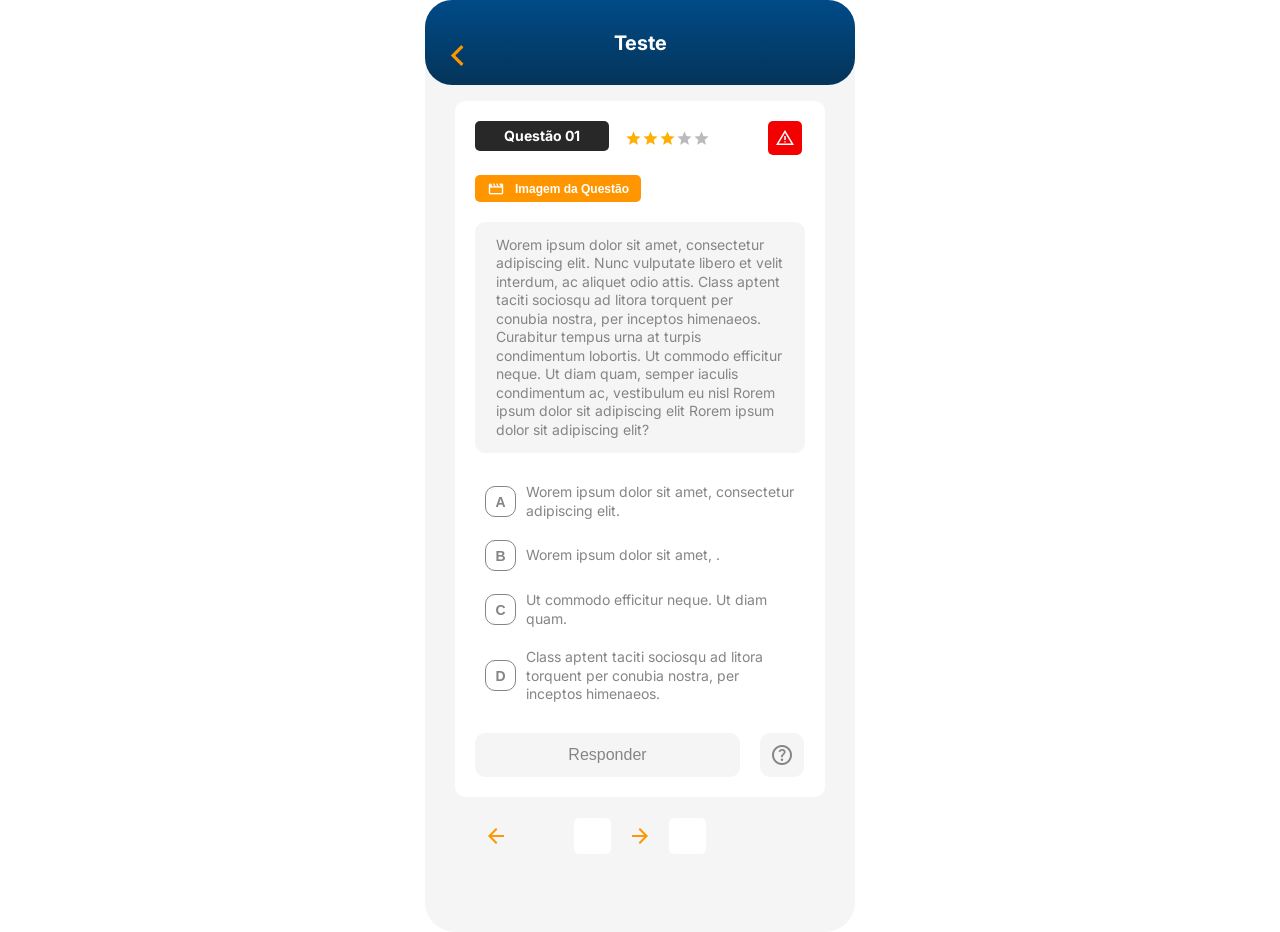
<file: index.html>
<!DOCTYPE html>
<html lang="pt-br">
<head>
    <meta charset="UTF-8">
    <meta name="viewport" content="width=device-width, initial-scale=1.0">

    <link rel="preconnect" href="https://fonts.googleapis.com">
    <link rel="preconnect" href="https://fonts.gstatic.com" crossorigin>
    <link href="https://fonts.googleapis.com/css2?family=Inter:ital,opsz,wght@0,14..32,100..900;1,14..32,100..900&display=swap" rel="stylesheet">
    <link rel="stylesheet" href="https://fonts.googleapis.com/icon?family=Material+Icons">
    <link rel="stylesheet" href="https://fonts.googleapis.com/css2?family=Material+Symbols+Outlined:opsz,wght,FILL,GRAD@20..48,100..700,0..1,-50..200" />

    <link rel="stylesheet" href="https://cdnjs.cloudflare.com/ajax/libs/font-awesome/6.0.0-beta3/css/all.min.css">

    <title>Teste</title>
    <link rel="stylesheet" href="css/test.css">
</head>
<body>
    <div class="container">
        <!-- Header -->
        <header>
            <div class="back-button">
                <img src="assets/arrow_back.png" class="back-arrow" alt="Voltar">
            </div>
            <h1>Teste</h1>
        </header>

        <!-- Questão -->
        <section class="question">
            <div class="question-header">
                <div class="question-number">
                    <h2>Questão 01</h2>
                </div>
                    <div class="rating">
                        <i class="material-icons" id="star-icon">star</i>
                        <i class="material-icons" id="star-icon">star</i>
                        <i class="material-icons" id="star-icon">star</i>
                        <i class="material-icons" id="star-icon-none">star</i>
                        <i class="material-icons" id="star-icon-none">star</i>
                    </div>
                    <div class="warning-icon">
                        <i class="material-symbols-outlined">warning</i>
                    </div>
            </div>

            <button class="image-button">
                <i class="material-symbols-outlined">movie</i>
                Imagem da Questão
            </button>

            <div class="question-body">
                <p>Worem ipsum dolor sit amet, consectetur adipiscing elit. Nunc vulputate libero et velit interdum, ac aliquet odio attis. Class aptent taciti sociosqu ad litora torquent per conubia nostra, per inceptos himenaeos. Curabitur tempus urna at turpis  condimentum lobortis. Ut commodo efficitur neque. Ut diam  quam, semper iaculis condimentum ac, vestibulum eu nisl Rorem ipsum dolor sit  adipiscing elit Rorem ipsum dolor sit   adipiscing elit?</p>
            </div>

            <div class="answers">
                <div class="answer">
                    <button class="option-button">A</button>
                    <p>Worem ipsum dolor sit amet, consectetur adipiscing elit.</p>
                </div>
                <div class="answer">
                    <button class="option-button">B</button>
                    <p>Worem ipsum dolor sit amet, .</p>
                </div>
                <div class="answer">
                    <button class="option-button">C</button>
                    <p>Ut commodo efficitur neque. Ut diam quam.</p>
                </div>
                <div class="answer">
                    <button class="option-button">D</button>
                    <p>Class aptent taciti sociosqu ad litora torquent per conubia nostra, per inceptos himenaeos.</p>
                </div>
            </div>

            <div class="action-buttons">
            <button class="submit-button">Responder</button>
            <button class="question-button">
                <i class="material-symbols-outlined">help</i>
            </button>
        </div>

        </section>

        <!-- Botões de Navegação -->
        <div class="controls">
            <button class="prev-button"><i class="material-icons">arrow_back_ios_new</i></button>
            <button class="next-button"><i class="material-icons">arrow_forward_ios</i></button>
        </div>
    </div>

    <div class="popup-report" id="popup-form">
        <div class="popup">
            <div class="popup-header">
                <h2>Questão 01</h2>
                <i class="material-symbols-outlined warning-icon">warning</i>
            </div>
            <form>
                <label for="error-select" id="error-label">Erro encontrado:</label>
                <select id="error-select">
                    <option>Selecione um erro...</option>
                    <option>Erro de digitação</option>
                    <option>Erro na imagem</option>
                    <option>Outro erro</option>
                </select>
    
                <textarea placeholder="Insira o texto aqui. (opcional)"></textarea>
                
                <button type="submit" class="submit-button">Reportar</button>
            </form>
        </div>
    </div>

    <div class="popup-report" id="popup-image">
        <div class="popup">
            <img src="assets/image2.png" alt="Imagem da questão" class="popup-img">
        </div>
    </div>

    <div class="popup-report" id="popup-gabarito">
        <div class="popup">
            <div class="popup-header">
                <h2>Gabarito - Item X</h2>
                <button class="video-button">
                <i class="material-symbols-outlined">movie</i>
                Vídeo
            </button>
        </div>

        <div class="explanation-content">
        <h2>Explicação</h2>
        <p>Worem ipsum dolor sit amet, consectetur adipiscing elit. Nunc vulputate libero et velit interdum, ac aliquet odio attis. Class aptent taciti sociosqu ad litora torquent per conubia nostra, per inceptos himenaeos. Curabitur tempus urna at turpis  condimentum lobortis. Ut commodo efficitur neque. Ut diam  quam, semper iaculis condimentum ac, vestibulum eu nisl Rorem ipsum dolor sit  adipiscing elit Rorem ipsum dolor sit   adipiscing elit?</p>
    </div>
        </div>
    </div>

    <script src="test.js"></script>
</body>
</html>
</file>
<file: css/test.css>
* {
  margin: 0;
  padding: 0;
  box-sizing: border-box; }

body {
  font-family: "Inter", system-ui;
  background-color: #ffffff; }

.container {
  width: 100%;
  max-width: 430px;
  margin: 0 auto;
  background-color: #F5F5F5;
  height: 932px;
  border-radius: 30px;
  display: flex;
  flex-direction: column;
  position: relative; }

header {
  background: linear-gradient(180deg, #004B87 0%, #04345A 100%);
  color: #ffffff;
  height: 85px;
  padding: 20px;
  display: flex;
  align-items: center;
  justify-content: center;
  border-radius: 27px; }
  header .back-arrow {
    position: absolute;
    left: 20px;
    width: 25px;
    height: 25px;
    cursor: pointer; }
  header h1 {
    font-size: 20px;
    font-weight: 700;
    line-height: 20px; }

.question {
  background-color: #ffffff;
  margin: 16px 30px 0;
  padding: 20px;
  border-radius: 10px;
  gap: 20px; }
  .question .question-header {
    display: flex;
    flex-direction: row;
    margin-bottom: 20px; }
    .question .question-header .question-number h2 {
      color: #ffffff;
      font-size: 14px;
      line-height: 14px;
      font-weight: 700;
      padding: 8px 29px;
      background-color: #282829;
      border-radius: 5px;
      gap: 10px; }
    .question .question-header .rating {
      display: flex;
      margin: 9px 0 0 16px; }
      .question .question-header .rating #star-icon {
        font-size: 17px;
        color: #FFAF02;
        cursor: pointer; }
      .question .question-header .rating #star-icon-none {
        font-size: 17px;
        color: #BABABA;
        cursor: pointer; }
    .question .question-header .warning-icon i.material-symbols-outlined {
      font-size: 20px;
      color: #ffffff;
      width: 34px;
      height: 34px;
      border-radius: 5px;
      background-color: #F30000;
      display: flex;
      align-items: center;
      justify-content: center;
      margin-left: 58px;
      cursor: pointer; }
  .question .image-button {
    background-color: #FF9600;
    color: #ffffff;
    height: 27px;
    width: 166px;
    padding: 14px 13px;
    border: none;
    padding: 10px;
    border-radius: 5px;
    cursor: pointer;
    margin-bottom: 20px;
    display: flex;
    align-items: center;
    justify-content: center;
    gap: 10px;
    font-size: 12px;
    font-weight: 700;
    line-height: 12px; }
    .question .image-button i.material-symbols-outlined {
      font-size: 18px;
      color: #ffffff; }
  .question .question-body {
    background-color: #F5F5F5;
    border-radius: 10px;
    padding: 13px 20px;
    gap: 10px;
    border: 1px solid #F5F5F5; }
    .question .question-body p {
      color: #858585;
      font-size: 14px;
      line-height: 18.48px;
      font-weight: 400;
      width: 289px; }
  .question .answers {
    display: flex;
    flex-direction: column;
    margin-top: 20px; }
    .question .answers .answer {
      display: flex;
      align-items: center;
      padding: 10px;
      gap: 10px;
      cursor: pointer; }
      .question .answers .answer p {
        font-size: 14px;
        color: #858585;
        line-height: 18.48px;
        font-weight: 400;
        width: 268px;
        transition: color 0.3s ease; }
      .question .answers .answer .option-button {
        width: 100%;
        max-width: 31px;
        height: 31px;
        background-color: #ffffff;
        border: 1px solid #858585;
        border-radius: 10px;
        color: #858585;
        font-size: 14px;
        font-weight: 600;
        cursor: pointer;
        display: flex;
        align-items: center;
        justify-content: center;
        transition: background-color 0.3s, color 0.3s; }
      .question .answers .answer.selected .option-button {
        background-color: #04345A;
        color: #ffffff; }
      .question .answers .answer.selected p {
        color: #04345A; }
      .question .answers .answer.selected:hover .option-button {
        background-color: #04345A;
        color: #ffffff;
        border-color: #04345A; }
      .question .answers .answer.selected:hover p {
        color: #04345A; }
      .question .answers .answer.correct .option-button {
        background-color: #2b6843;
        color: #ffffff;
        border-color: #2b6843; }
      .question .answers .answer.correct p {
        color: #04345A; }
      .question .answers .answer.incorrect .option-button {
        background-color: #F30000;
        color: #ffffff;
        border-color: #F30000; }
      .question .answers .answer.incorrect p {
        color: #04345A; }
      .question .answers .answer:disabled {
        cursor: not-allowed;
        opacity: 0.6; }
      .question .answers .answer:hover p {
        color: #0978d3; }
      .question .answers .answer:hover .option-button {
        border-color: #0978d3;
        color: #0978d3; }

.action-buttons {
  margin-top: 20px;
  display: flex; }
  .action-buttons .submit-button {
    background-color: #F5F5F5;
    color: #858585;
    border: none;
    width: 265px;
    height: 44px;
    padding: 13px 20px;
    border-radius: 10px;
    font-size: 16px;
    line-height: 16px;
    font-weight: 400;
    cursor: pointer; }
  .action-buttons .question-button {
    background-color: #F5F5F5;
    color: #858585;
    border: none;
    width: 44px;
    height: 44px;
    padding: 13px 20px;
    border-radius: 10px;
    font-size: 16px;
    line-height: 16px;
    font-weight: 400;
    cursor: pointer;
    margin-left: 20px;
    display: flex;
    align-items: center;
    justify-content: center; }

.controls {
  display: flex;
  margin: 21px auto 0;
  gap: 58.48px; }
  .controls .prev-button, .controls .next-button {
    background-color: #ffffff;
    width: 37px;
    height: 36px;
    border: none;
    border-radius: 5px;
    font-size: 24px;
    cursor: pointer;
    color: #FF9600;
    display: flex;
    align-items: center;
    justify-content: center; }

.popup-report {
  display: flex;
  position: fixed;
  top: 0;
  left: 0;
  width: 100%;
  height: 100%;
  background-color: rgba(0, 0, 0, 0.5);
  justify-content: center;
  align-items: center;
  z-index: 999; }

.popup {
  background-color: #fff;
  border-radius: 10px;
  padding: 20px;
  width: 369px;
  box-shadow: 0px 4px 12px rgba(0, 0, 0, 0.1);
  gap: 10px; }

.popup-header {
  display: flex;
  justify-content: space-between;
  align-items: center; }
  .popup-header h2 {
    font-size: 14px;
    font-weight: 700;
    line-height: 14px;
    color: #ffffff;
    margin: 0;
    background-color: #858585;
    width: 136px;
    border-radius: 5px;
    padding: 8px 29px; }
  .popup-header .warning-icon {
    font-size: 24px;
    color: #F30000; }

form {
  margin-top: 15px; }
  form label {
    font-size: 14px;
    color: #858585; }
  form select {
    width: 100%;
    padding: 13px 20px;
    margin: 10px 0;
    border: 1px solid #FF9600;
    border-radius: 10px;
    font-size: 14px;
    font-weight: 300;
    line-height: 20px; }
  form textarea {
    width: 100%;
    height: 233px;
    padding: 10px;
    border: 1px solid #FF9600;
    border-radius: 10px;
    margin-bottom: 10px;
    font-size: 14px; }
  form .submit-button {
    background-color: #FF9600;
    color: white;
    width: 100%;
    height: 60px;
    border: none;
    border-radius: 10px;
    font-size: 20px;
    line-height: 20px;
    font-weight: 600;
    cursor: pointer; }

#popup-form {
  display: none; }

/* Novo Pop-up de imagem */
#popup-image {
  display: none; }
  #popup-image .popup {
    background-color: #fff;
    border-radius: 10px;
    padding: 20px;
    width: 396px;
    box-shadow: 0px 4px 12px rgba(0, 0, 0, 0.1);
    gap: 20px; }
  #popup-image .popup-img {
    max-width: 100%;
    height: auto;
    border-radius: 10px; }

#popup-gabarito {
  display: none;
  justify-content: center;
  align-items: center;
  padding: 20px; }
  #popup-gabarito .popup {
    background-color: #fff;
    border-radius: 10px;
    padding: 20px;
    width: 369px;
    box-shadow: 0px 4px 12px rgba(0, 0, 0, 0.1);
    gap: 20px; }
    #popup-gabarito .popup .popup-header {
      display: flex;
      justify-content: space-between;
      align-items: center; }
      #popup-gabarito .popup .popup-header h2 {
        font-size: 14px;
        font-weight: 700;
        line-height: 14px;
        color: #ffffff;
        margin: 0;
        background-color: #858585;
        width: 174px;
        border-radius: 5px;
        padding: 8px 29px; }
      #popup-gabarito .popup .popup-header .video-button {
        background-color: #FF9600;
        color: #ffffff;
        padding: 14px 13px;
        border: none;
        border-radius: 5px;
        display: flex;
        align-items: center;
        gap: 10px;
        font-size: 12px;
        line-height: 12px;
        height: 27px;
        font-weight: 700;
        cursor: pointer; }
        #popup-gabarito .popup .popup-header .video-button i.material-symbols-outlined {
          font-size: 16px;
          color: #ffffff; }
    #popup-gabarito .popup .explanation-content {
      background-color: #F9F9F9;
      margin: 20px auto 0;
      padding: 13px 20px;
      border-radius: 10px;
      border: 1px;
      gap: 10px;
      width: 100%; }
    #popup-gabarito .popup h2 {
      font-size: 14px;
      line-height: 18.48px;
      font-weight: 700;
      color: #282829;
      margin-bottom: 10px; }
    #popup-gabarito .popup p {
      font-size: 14px;
      line-height: 18.48px;
      font-weight: 400;
      color: #858585; }

/*# sourceMappingURL=test.css.map */
</file>
